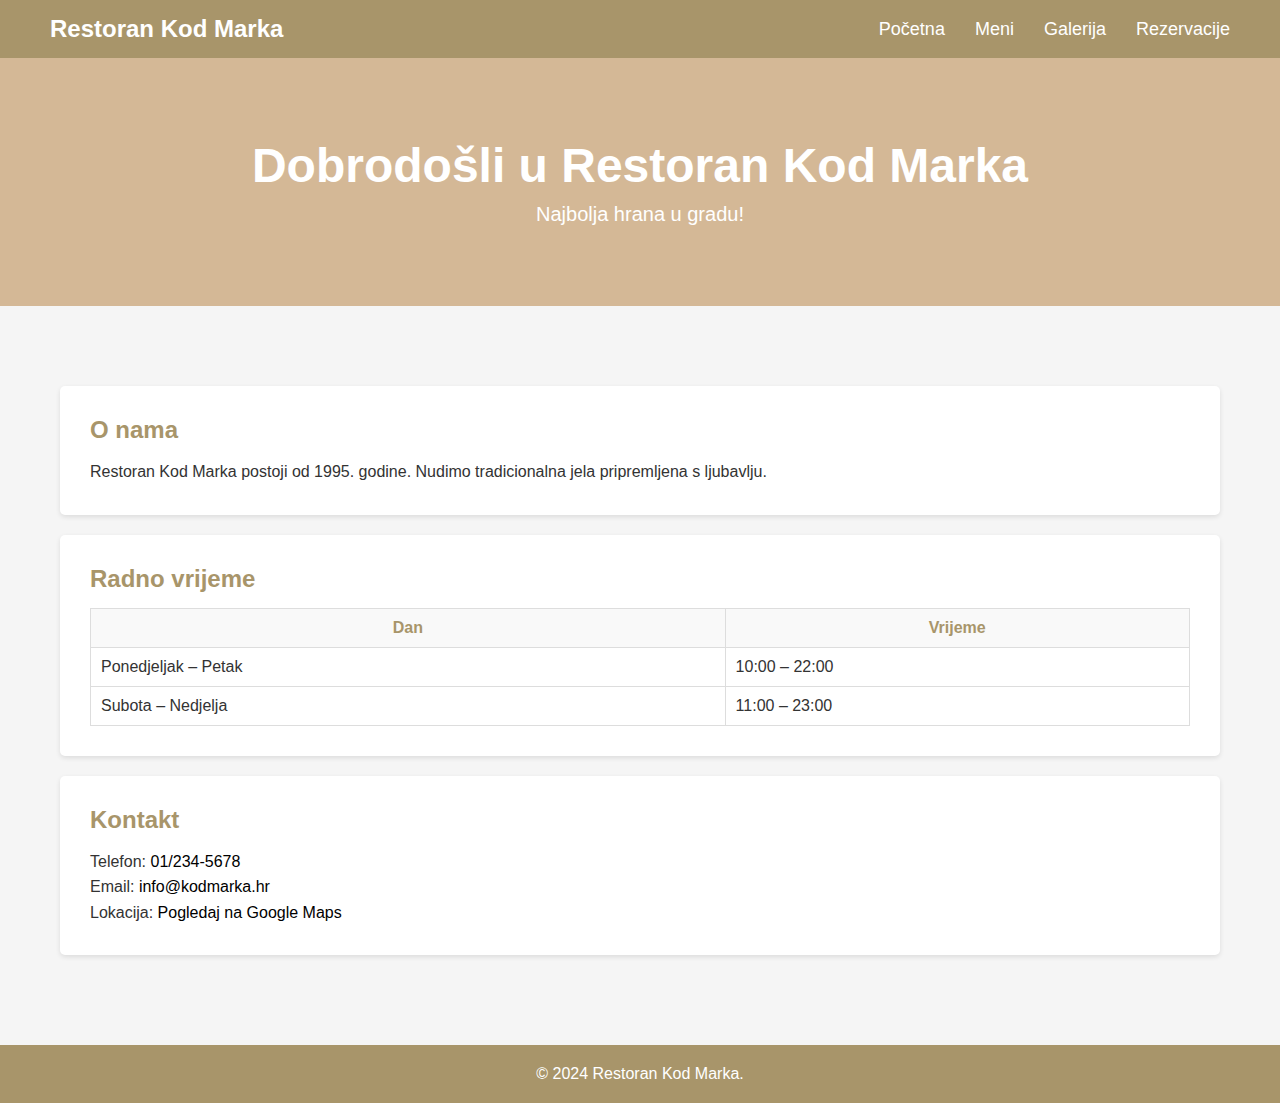
<file: index.html>
<!DOCTYPE html>
<html lang="hr">
<head>
    <meta charset="UTF-8">
    <meta name="viewport" content="width=device-width, initial-scale=1.0">
    <title>Restoran Kod Marka</title>
    <link rel="stylesheet" href="styles/styles.css">
</head>

<body>

    <!-- NAVBAR (gornja navigacija + logo) -->
    <nav class="navbar">
        <!-- LOGO / Naziv restorana -->
        <div class="logo">
            <h2>Restoran Kod Marka</h2>
        </div>

        <!-- NAV LINKOVI (ul.link) -->
        <ul class="link">
            <li><a href="index.html">Početna</a></li>
            <li><a href="meni.html">Meni</a></li>
            <li><a href="galerija.html">Galerija</a></li>
            <li><a href="rezervacije.html">Rezervacije</a></li>
        </ul>
    </nav>

    <!-- HERO SEKCIJA  -->
    <div class="hero">
        <h1 class="animacijanaslov">Dobrodošli u Restoran Kod Marka</h1>
        <p>Najbolja hrana u gradu!</p>
    </div>

    <!-- GLAVNI SADRŽAJ -->
    <div class="container">

        <!-- INFO BOX: O NAMA -->
        <div class="info-box">
            <h2>O nama</h2>
            <p>Restoran Kod Marka postoji od 1995. godine. Nudimo tradicionalna jela pripremljena s ljubavlju.</p>
        </div>

        <!-- INFO BOX: RADNO VRIJEME (tablica) -->
        <div class="info-box">
            <h2>Radno vrijeme</h2>

            <table class="radno-vrijeme">
                <tr>
                    <th>Dan</th>
                    <th>Vrijeme</th>
                </tr>
                <tr>
                    <td>Ponedjeljak – Petak</td>
                    <td>10:00 – 22:00</td>
                </tr>
                <tr>
                    <td>Subota – Nedjelja</td>
                    <td>11:00 – 23:00</td>
                </tr>
            </table>
        </div>

        <!-- INFO BOX: KONTAKT (kontakt-box služi za posebno stiliziranje linkova) -->
        <div class="info-box kontakt-box">
            <h2>Kontakt</h2>
            <p>Telefon: <a href="tel:+38512345678">01/234-5678</a></p>
            <p>Email: <a href="mailto:info@kodmarka.hr">info@kodmarka.hr</a></p>
            <p>
                Lokacija:
                <a href="https://www.google.com/maps" target="_blank" rel="noopener">
                    Pogledaj na Google Maps
                </a>
            </p>
        </div>

    </div>

    <footer>
        <p>&copy; 2024 Restoran Kod Marka.</p>
    </footer>

</body>
</html>
</file>
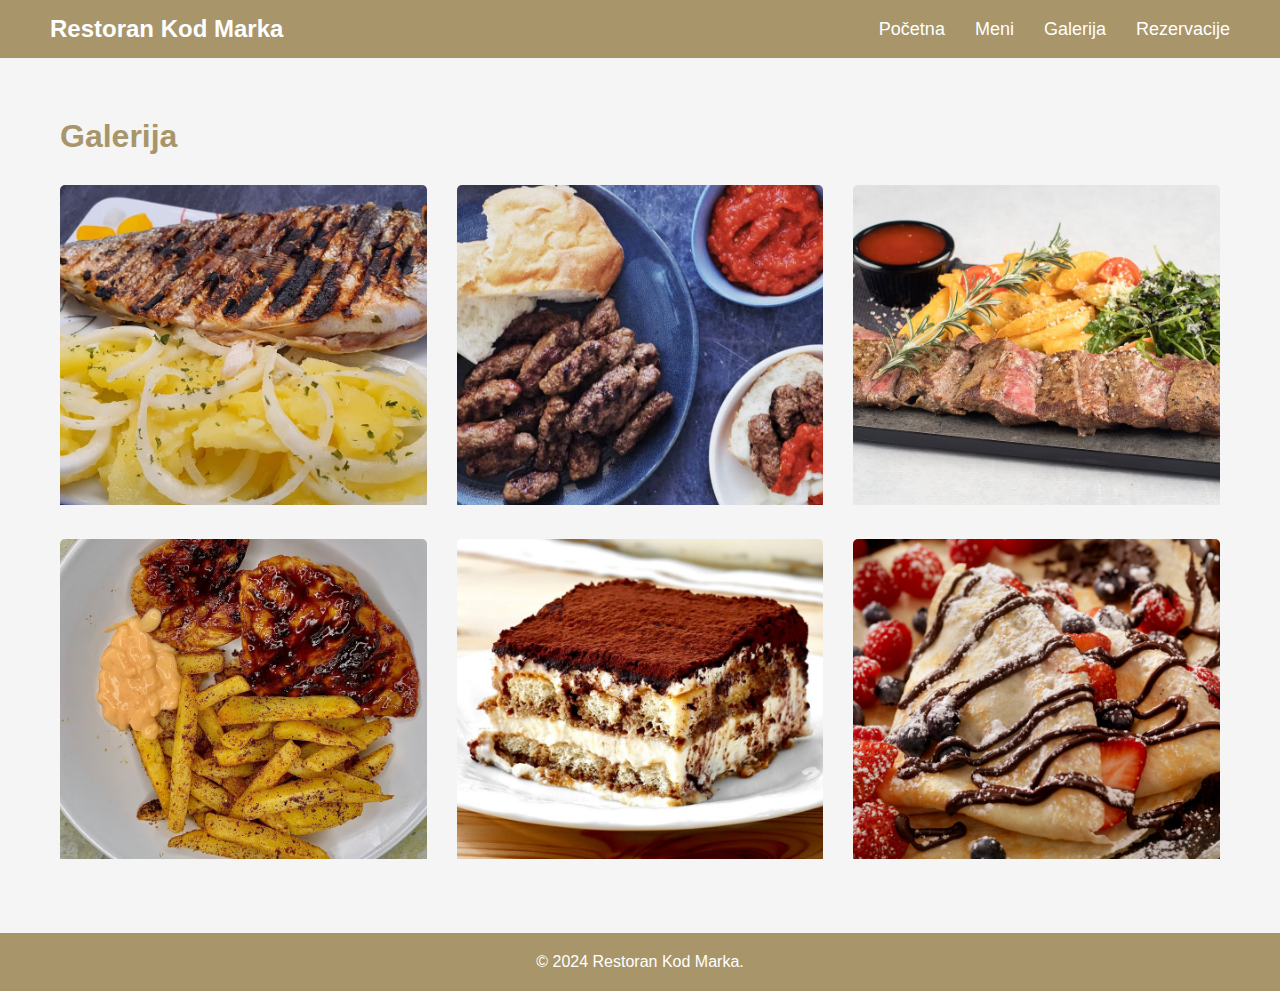
<file: galerija.html>
<!DOCTYPE html>
<html lang="hr">
<head>
    <meta charset="UTF-8">
    <meta name="viewport" content="width=device-width, initial-scale=1.0">
    <title>Galerija - Restoran Kod Marka</title>
    <link rel="stylesheet" href="styles/styles.css">
</head>
<body>

    <!-- NAVBAR -->
    <nav class="navbar">
        <div class="logo">
            <h2>Restoran Kod Marka</h2>
        </div>

        <!-- NAV LINKOVI -->
        <ul class="link">
            <li><a href="index.html">Početna</a></li>
            <li><a href="meni.html">Meni</a></li>
            <li><a href="galerija.html">Galerija</a></li>
            <li><a href="rezervacije.html">Rezervacije</a></li>
        </ul>
    </nav>

    <!-- GLAVNI SADRŽAJ -->
    <div class="container">
        <h1 class="h1boja">Galerija</h1>

        <!-- GALERIJA (grid) -->
        <div class="galerija">

            <div class="galerijaslika">
                <img src="slike/komarca.jpg" alt="Komarča">
            </div>

            <div class="galerijaslika">
                <img src="slike/cevapi.jpg" alt="Ćevapi">
            </div>

            <div class="galerijaslika">
                <img src="slike/ramstek3.jpg" alt="Ramstek">
            </div>

            <div class="galerijaslika">
                <img src="slike/piletina.jpg" alt="Piletina">
            </div>

            <div class="galerijaslika">
                <img src="slike/tiramisu.jpeg" alt="Tiramisu">
            </div>

            <div class="galerijaslika">
                <img src="slike/palacinke.jpg" alt="Palačinke">
            </div>

        </div>
    </div>

    <footer>
        <p>&copy; 2024 Restoran Kod Marka.</p>
    </footer>

</body>
</html>
</file>
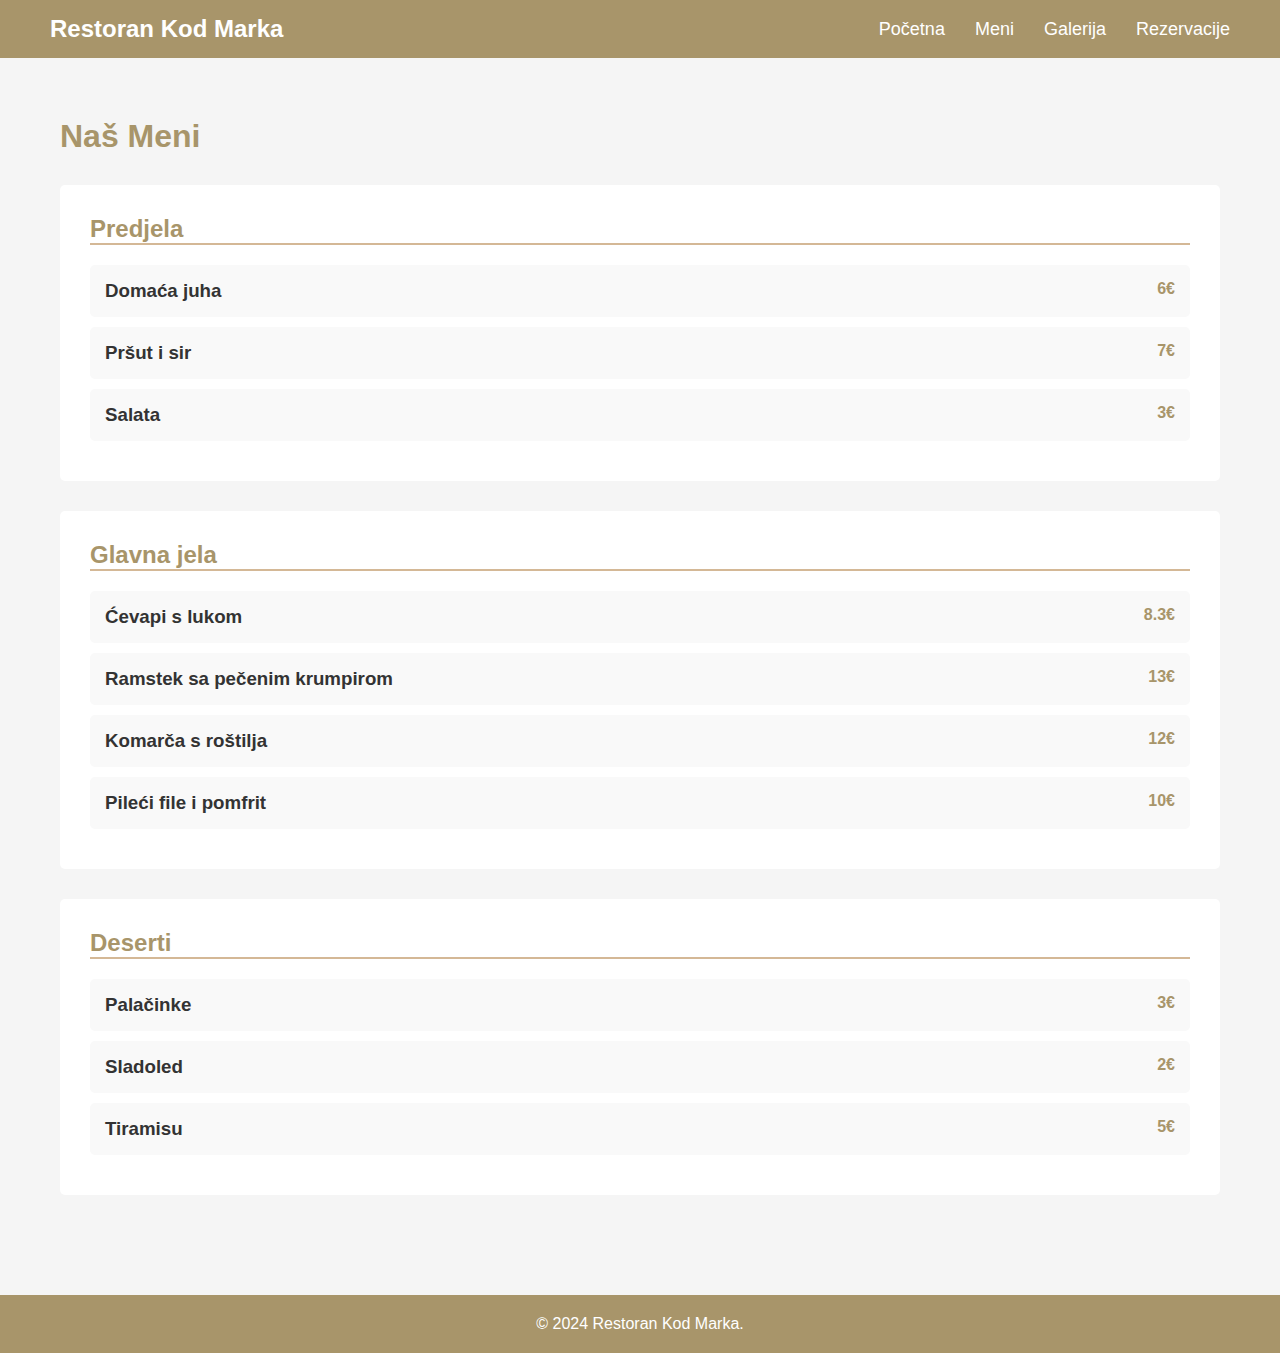
<file: meni.html>
<!DOCTYPE html>
<html lang="hr">
<head>
    <meta charset="UTF-8">
    <meta name="viewport" content="width=device-width, initial-scale=1.0">
    <title>Meni - Restoran Kod Marka</title>
    <link rel="stylesheet" href="styles/styles.css">
</head>
<body>

    <!-- NAVBAR -->
    <nav class="navbar">
        <div class="logo">
            <h2>Restoran Kod Marka</h2>
        </div>

        <!-- NAV LINKOVI -->
        <ul class="link">
            <li><a href="index.html">Početna</a></li>
            <li><a href="meni.html">Meni</a></li>
            <li><a href="galerija.html">Galerija</a></li>
            <li><a href="rezervacije.html">Rezervacije</a></li>
        </ul>
    </nav>

    <!-- GLAVNI SADRŽAJ -->
    <div class="container">

        <!-- NASLOV STRANICE -->
        <h1 class="h1boja">Naš Meni</h1>

        <!-- Predjela -->
        <div class="meni">
            <h2>Predjela</h2>

            <div class="jelo">
                <h3>Domaća juha</h3>
                <p>6€</p>
            </div>

            <div class="jelo">
                <h3>Pršut i sir</h3>
                <p>7€</p>
            </div>

            <div class="jelo">
                <h3>Salata</h3>
                <p>3€</p>
            </div>
        </div>

        <!-- Glavna jela -->
        <div class="meni">
            <h2>Glavna jela</h2>

            <div class="jelo">
                <h3>Ćevapi s lukom</h3>
                <p>8.3€</p>
            </div>

            <div class="jelo">
                <h3>Ramstek sa pečenim krumpirom</h3>
                <p>13€</p>
            </div>

            <div class="jelo">
                <h3>Komarča s roštilja</h3>
                <p>12€</p>
            </div>

            <div class="jelo">
                <h3>Pileći file i pomfrit</h3>
                <p>10€</p>
            </div>
        </div>

        <!-- Deserti -->
        <div class="meni">
            <h2>Deserti</h2>

            <div class="jelo">
                <h3>Palačinke</h3>
                <p>3€</p>
            </div>

            <div class="jelo">
                <h3>Sladoled</h3>
                <p>2€</p>
            </div>

            <div class="jelo">
                <h3>Tiramisu</h3>
                <p>5€</p>
            </div>
        </div>

    </div>

    <footer>
        <p>&copy; 2024 Restoran Kod Marka.</p>
    </footer>

</body>
</html>
</file>
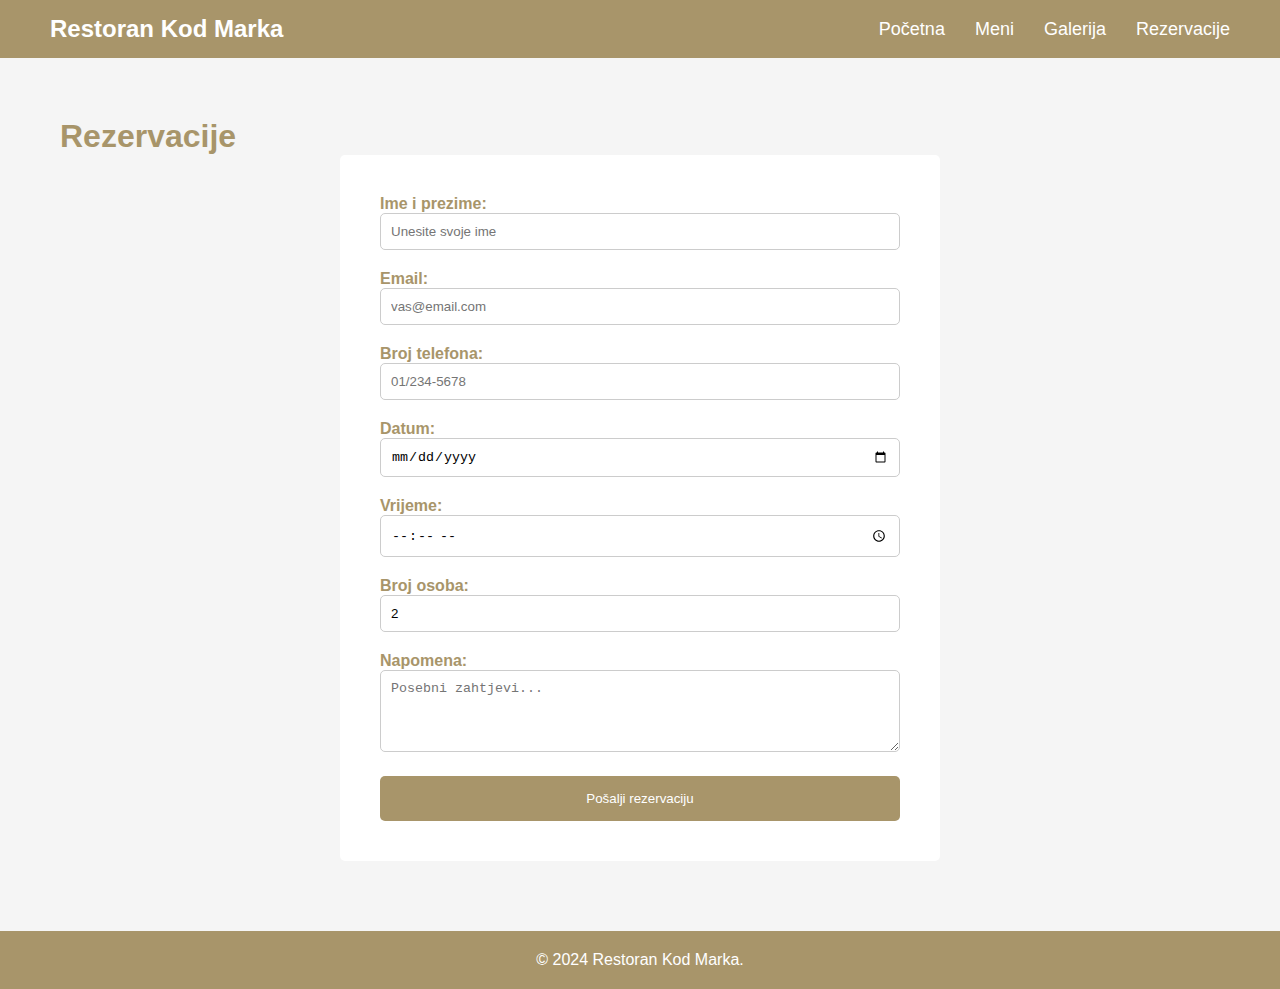
<file: rezervacije.html>
<!DOCTYPE html>
<html lang="hr">
<head>
    <meta charset="UTF-8">
    <meta name="viewport" content="width=device-width, initial-scale=1.0">
    <title>Rezervacije - Restoran Kod Marka</title>
    <link rel="stylesheet" href="styles/styles.css">
</head>
<body>

    <!-- NAVBAR -->
    <nav class="navbar">
        <div class="logo">
            <h2>Restoran Kod Marka</h2>
        </div>

        <!-- NAV LINKOVI -->
        <ul class="link">
            <li><a href="index.html">Početna</a></li>
            <li><a href="meni.html">Meni</a></li>
            <li><a href="galerija.html">Galerija</a></li>
            <li><a href="rezervacije.html">Rezervacije</a></li>
        </ul>
    </nav>

    <!-- GLAVNI SADRŽAJ -->
    <div class="container">
        <h1 class="h1boja">Rezervacije</h1>

        <!-- REZERVACIJSKI FORMULAR -->
        <div class="rezervacija">
            <form>
               
                <div class="form-group">
                    <label>Ime i prezime:</label>
                    <input type="text" placeholder="Unesite svoje ime">
                </div>
               
                <div class="form-group">
                    <label>Email:</label>
                    <input type="email" placeholder="vas@email.com">
                </div>

                <div class="form-group">
                    <label>Broj telefona:</label>
                    <input type="tel" placeholder="01/234-5678">
                </div>

                <div class="form-group">
                    <label>Datum:</label>
                    <input type="date">
                </div>

                <div class="form-group">
                    <label>Vrijeme:</label>
                    <input type="time">
                </div>

                <div class="form-group">
                    <label>Broj osoba:</label>
                    <input type="number" min="1" max="20" value="2">
                </div>

                <div class="form-group">
                    <label>Napomena:</label>
                    <textarea rows="4" placeholder="Posebni zahtjevi..."></textarea>
                </div>

                <button type="submit" class="submit">Pošalji rezervaciju</button>

            </form>
        </div>
    </div>

    <footer>
        <p>&copy; 2024 Restoran Kod Marka.</p>
    </footer>

</body>
</html>
</file>
<file: styles/styles.css>
/* ===== RESET ===== */
* {
    margin: 0;
    padding: 0;
    box-sizing: border-box;
}

/* ===== OSNOVNI STIL STRANICE ===== */
body {
    font-family: Arial, sans-serif;
    background-color: #f5f5f5;
    color: #333;
}

/* ===== NAVBAR ===== */
.navbar {
    background-color: #a8956a;
    padding: 15px 50px;
    display: flex;
    justify-content: space-between;
    align-items: center;
}

/* Logo */
.logo h2 {
    color: white;
    font-size: 24px;
}

/* Navigacijski linkovi */
.link {
    list-style: none;
    display: flex;
    gap: 30px;
}

.link li a {
    color: white;
    text-decoration: none;
    font-size: 18px;
    transition: color 0.3s;
}

.link li a:hover {
    color: #ffd700;
}

/* ===== HERO SEKCIJA ===== */
.hero {
    background-color: #d4b896;
    text-align: center;
    padding: 80px 20px;
    color: white;
}

/* Animirani naslov */
.animacijanaslov {
    font-size: 48px;
    animation: slideIn 1.5s ease-in-out;
}

@keyframes slideIn {
    from {
        transform: translateY(-50px);
        opacity: 0;
    }
    to {
        transform: translateY(0);
        opacity: 1;
    }
}

.hero p {
    font-size: 20px;
    margin-top: 10px;
}

/* ===== CONTAINER ===== */
.container {
    max-width: 1200px;
    margin: 40px auto;
    padding: 20px;
}

/* ===== INFO BOX ===== */
.info-box {
    background-color: white;
    padding: 30px;
    margin: 20px 0;
    border-radius: 5px;
    box-shadow: 0 2px 5px rgba(0,0,0,0.1);
    transition: transform 0.3s, box-shadow 0.3s;
}

.info-box:hover {
    transform: translateY(-5px);
    box-shadow: 0 5px 15px rgba(0,0,0,0.2);
}

.info-box h2 {
    color: #a8956a;
    margin-bottom: 15px;
}

.info-box p {
    line-height: 1.6;
}

/* ===== TABLICA (RADNO VRIJEME) ===== */
.radno-vrijeme {
    width: 100%;
    border-collapse: collapse;
    margin-top: 10px;
}

.radno-vrijeme th,
.radno-vrijeme td {
    border: 1px solid #ddd;
    padding: 10px;
}

.radno-vrijeme th {
    background-color: #f9f9f9;
    color: #a8956a;
}

/* ===== KONTAKT LINKOVI ===== */
.kontakt-box a {
    color: #000;
    text-decoration: none;
    transition: color 0.3s;
}

.kontakt-box a:hover {
    color: #ffd700;
}

/* ===== MENI ===== */
.meni {
    background-color: white;
    padding: 30px;
    margin: 30px 0;
    border-radius: 5px;
}

.meni h2 {
    color: #a8956a;
    border-bottom: 2px solid #d4b896;
    margin-bottom: 20px;
}

/* Jedno jelo */
.jelo {
    padding: 15px;
    margin: 10px 0;
    background-color: #f9f9f9;
    border-radius: 5px;
    display: flex;
    justify-content: space-between;
    transition: background-color 0.3s;
}

.jelo:hover {
    background-color: #e8d7c3;
}

.jelo p {
    color: #a8956a;
    font-weight: bold;
}

/* ===== GALERIJA ===== */
.galerija {
    display: grid;
    grid-template-columns: repeat(3, 1fr);
    gap: 30px;
    margin-top: 30px;
}

.galerijaslika {
    overflow: hidden;
    border-radius: 5px;
    transition: transform 0.3s;
}

.galerijaslika:hover {
    transform: scale(1.03);
}

.galerijaslika img {
    width: 100%;
    height: 320px;
    object-fit: cover;
}

/* ===== REZERVACIJE (FORMA) ===== */
.rezervacija {
    background-color: white;
    padding: 40px;
    border-radius: 5px;
    max-width: 600px;
    margin: 0 auto;
}

.form-group {
    margin-bottom: 20px;
}

.form-group label {
    color: #a8956a;
    font-weight: bold;
}

.form-group input,
.form-group textarea {
    width: 100%;
    padding: 10px;
    border-radius: 5px;
    border: 1px solid #ccc;
}

.form-group input:focus,
.form-group textarea:focus {
    border-color: #a8956a;
    outline: none;
}

/* Submit gumb */
.submit {
    background-color: #a8956a;
    color: white;
    padding: 15px;
    border: none;
    border-radius: 5px;
    width: 100%;
    cursor: pointer;
}

.submit:hover {
    background-color: #d4b896;
}

/* ===== FOOTER ===== */
footer {
    background-color: #a8956a;
    color: white;
    text-align: center;
    padding: 20px;
    margin-top: 50px;
}

/* Naslovi na podstranicama */
.h1boja {
    color: #a8956a;
}

/* ===== MOBITEL ===== */
@media (max-width: 600px) {
    .navbar {
        padding: 15px 20px;
        flex-direction: column;
        gap: 10px;
    }

    .link {
        flex-direction: column;
        gap: 8px;
    }

    .animacijanaslov {
        font-size: 28px;
    }

    .jelo {
        flex-direction: column;
        align-items: flex-start;
    }

    .galerija {
        grid-template-columns: 1fr;
    }

    .galerijaslika img {
        height: 220px;
    }

    .rezervacija {
        padding: 20px;
    }
}

/* ===== TABLET ===== */
@media (min-width: 601px) and (max-width: 992px) {
    .galerija {
        grid-template-columns: repeat(2, 1fr);
    }

    .galerijaslika img {
        height: 260px;
    }
}

/* ===== LAPTOP ===== */
/* Default stilovi već vrijede */
</file>
